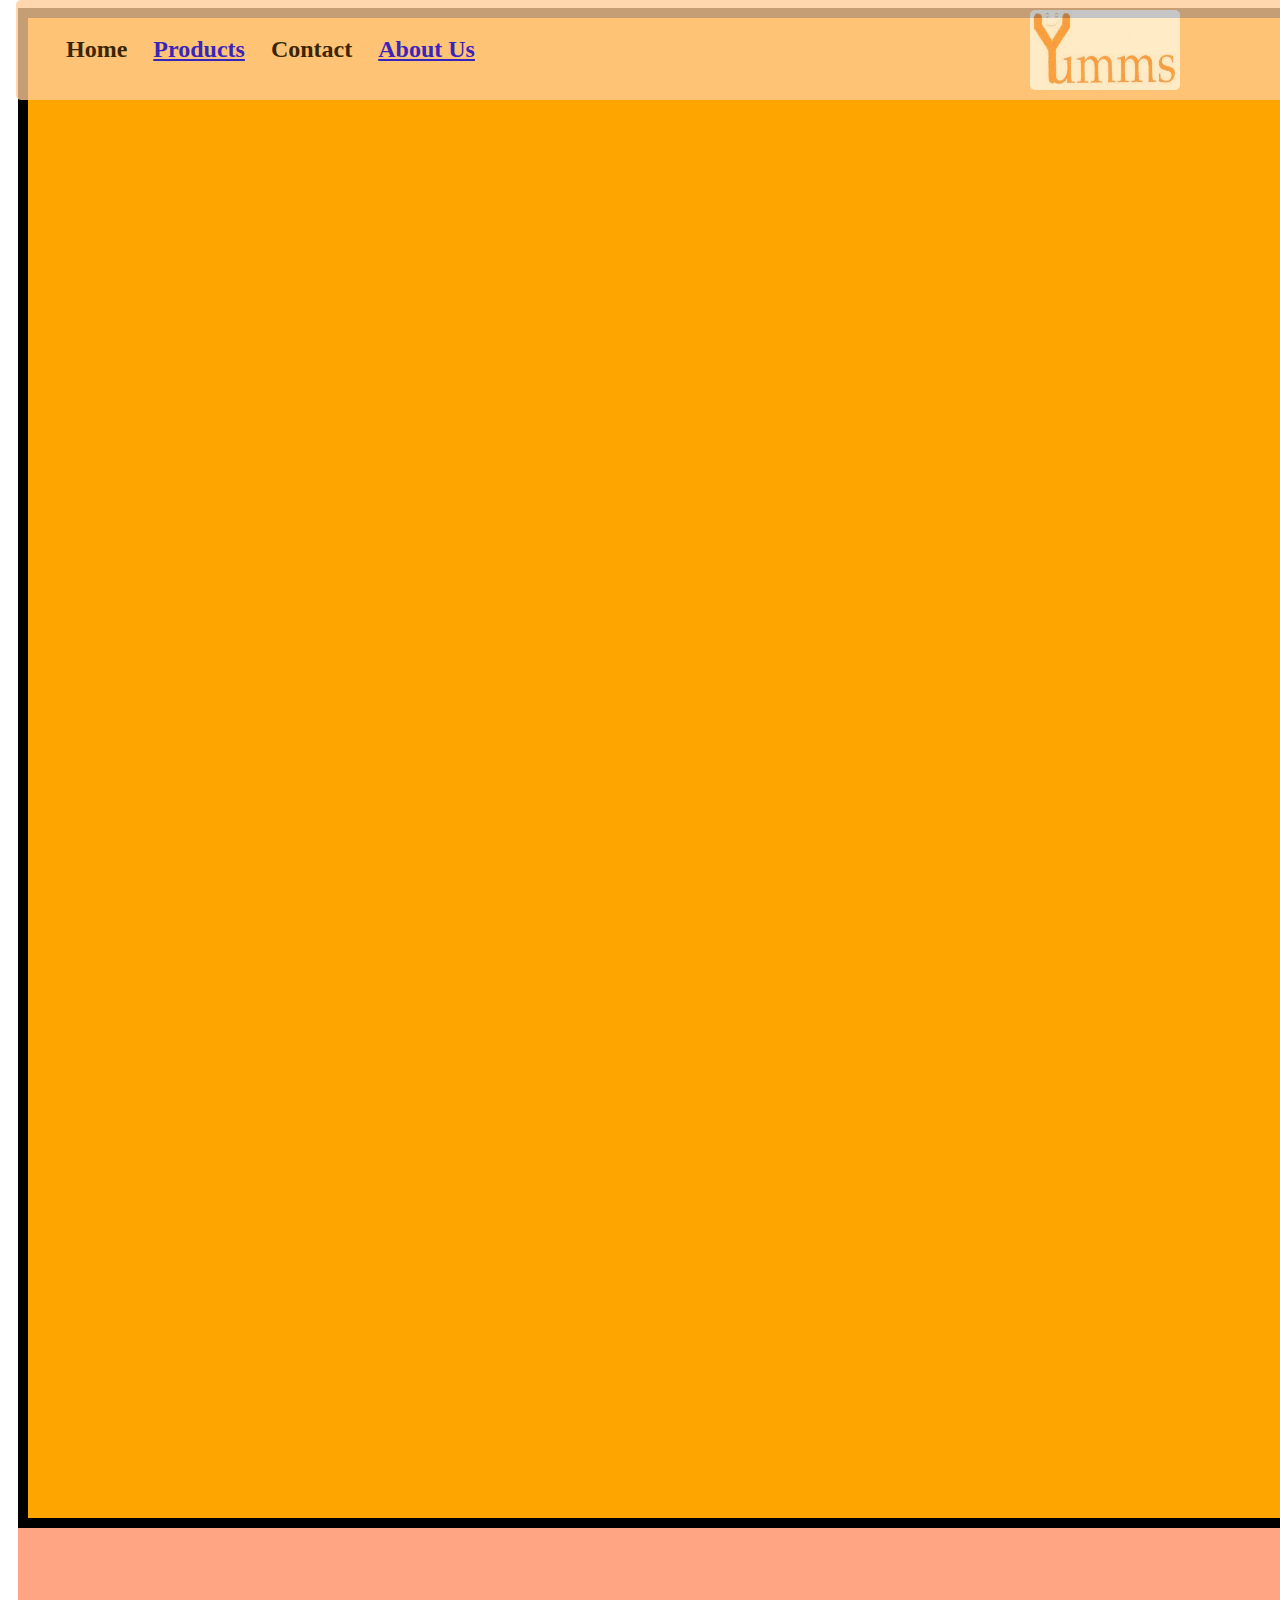
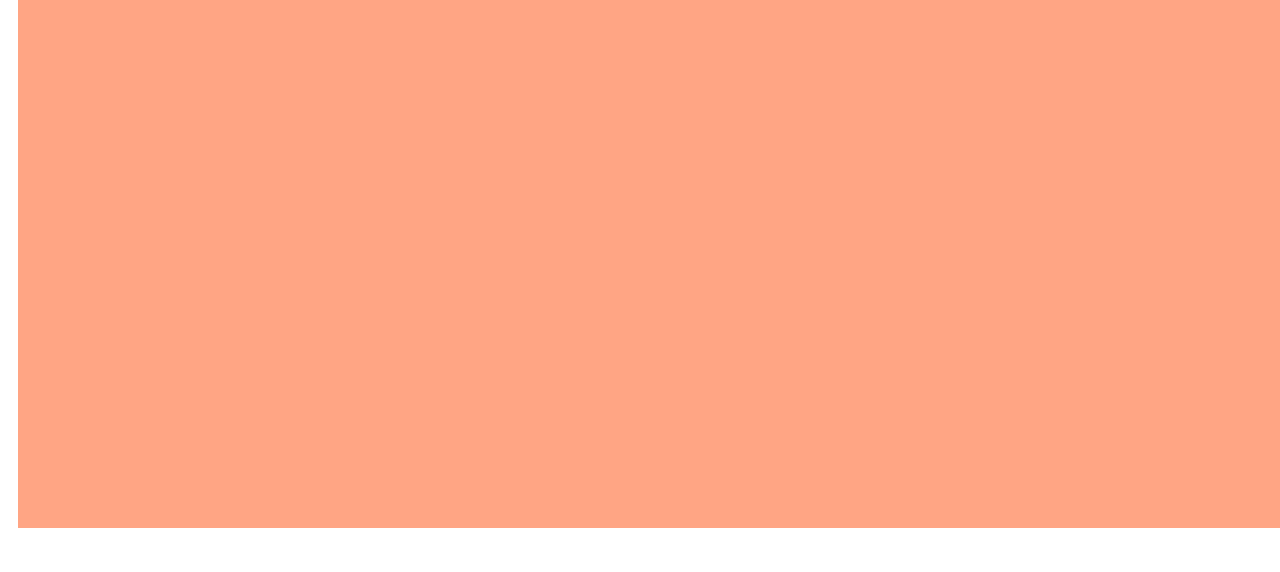
<file: Project website/index.html>
<!DOCTYPE html>
<html lang="en" dir="ltr">
  <head>
    <meta charset="utf-8">
    <title>My website</title>
    <link rel="stylesheet" href="sheet.css"/>
    <div class="navig">
      <ul>
  <h2><li style="display:inline;margin:10px;">Home</li>
      <a href="products.html"><li style="display:inline;margin:10px;">Products</li></a>
      <li style="display:inline;margin:10px;">Contact</li>
      <a href="about-us.html"><li style="display:inline;margin:10px;">About Us</li></a
      </h2>
      <div class="logo" ><img src="yumms-logo.jpg" alt="yumms" width="150px"
      height="80px"></div>


      </ul>


    </div>




  <body>
    <div class="top">

    </div>
    <div class="middle">

    </div>
    <!-- <div class="bottom">

    </div> -->
    <br></br>
    <!-- <br></br>
    <br></br>
    <br></br> -->
    <!-- <br></br> -->
    <!-- <br></br>
    <br></br>
    <br></br>
    <br></br>
    <br></br>
    <br></br>
    <br></br>
    <br></br>
    <br></br> -->

  </body>



</html>
</file>
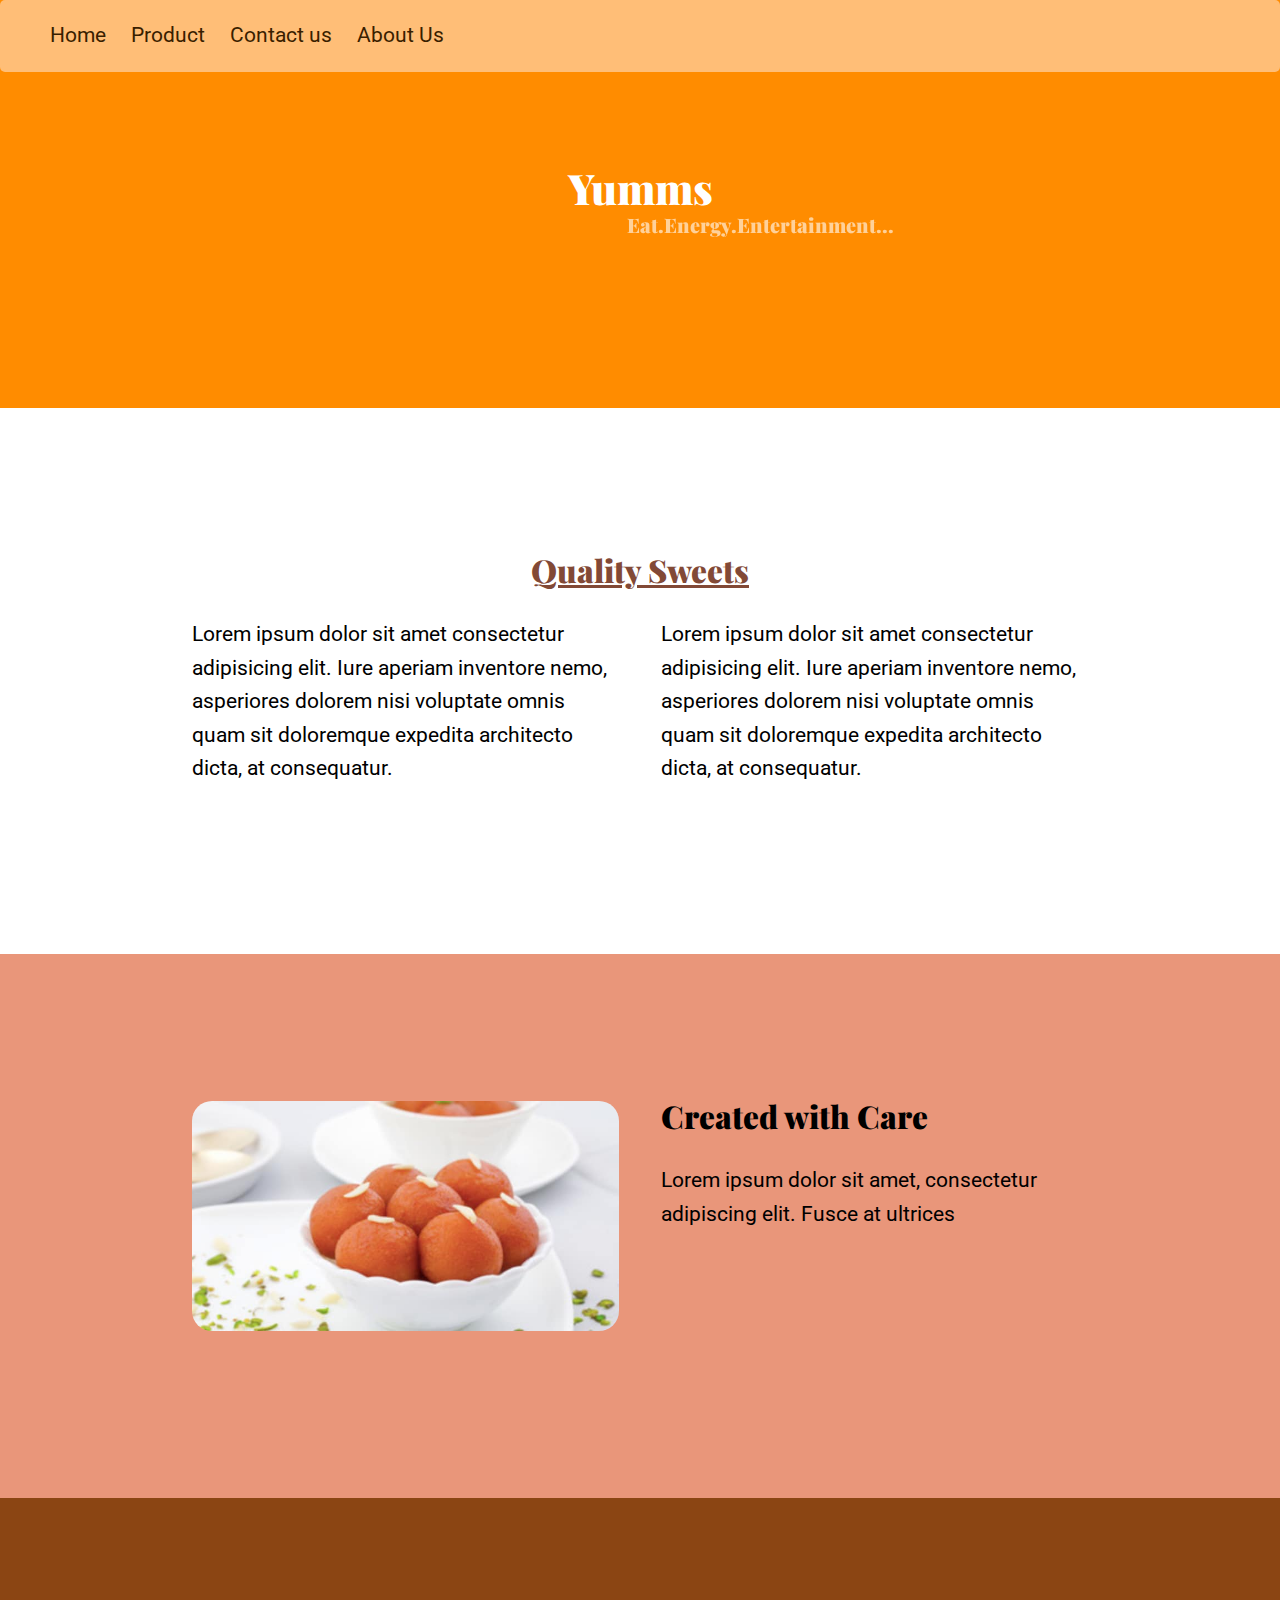
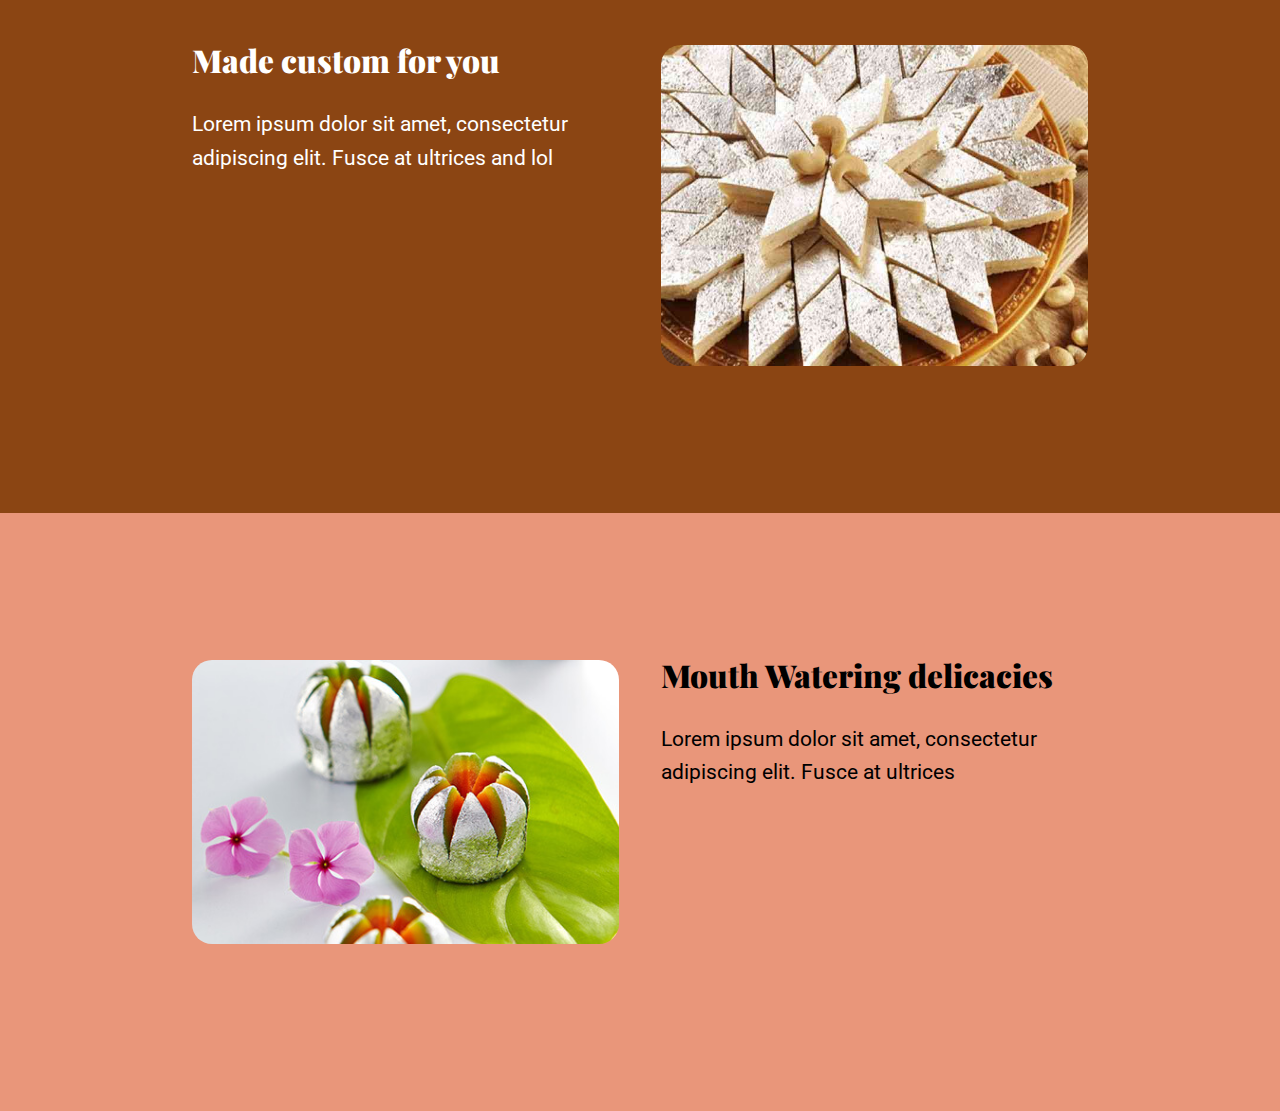
<file: Yumms Responsive website/index.html>
<!DOCTYPE html>
<html lang="en" dir="ltr">
<head>
   <meta charset="UTF-8">
   <meta name="viewport" content="width=device-width, initial-scale=1.0">
   <title>Yumms Sweets</title>
   <link rel="preconnect" href="https://fonts.gstatic.com">
   <link
     href="https://fonts.googleapis.com/css2?family=Playfair+Display:wght@900&family=Roboto:wght@300;400&display=swap"
     rel="stylesheet">
   <link rel="stylesheet" href="css/main.css">

 </head>
  <body>
    <nav>
      <div class="navigation container2">
        <ul>
          <li style="display:inline;margin:10px;">Home</li>
          <li style="display:inline;margin:10px;">Product  </li>
          <li style="display:inline;margin:10px;">Contact us  </li>
          <li style="display:inline;margin:10px;">About Us  </li>
        </ul>

      </div>
    </nav>



    <header class="bg-light text-center">
      <div class="container container--narrow yummtext">

      <h1 style="color:white;">Yumms</h1>
      <p id="eat-energy">Eat.Energy.Entertainment...</p>
      </div>
    </header>
    <section>
      <div class="container">
      <h2 class="text-center text-center"><u>Quality Sweets</u></h2>
      <div class="split">
        <div>
          <p>Lorem ipsum dolor sit amet consectetur adipisicing elit. Iure aperiam inventore nemo, asperiores dolorem
            nisi voluptate omnis quam sit doloremque expedita architecto dicta, at consequatur.</p>
        </div>
        <div>
          <p>Lorem ipsum dolor sit amet consectetur adipisicing elit.
             Iure aperiam inventore nemo, asperiores dolorem
            nisi voluptate omnis quam sit doloremque expedita architecto dicta, at consequatur.</p>

        </div>
      </div>
        </div>
    </section>

          <section class="bg-primary">
              <div class="container">
              <div class="split">
                <div>
                  <img style="border-radius: 20px;width:470px;margin-bottom:20px;"src="jamoon.jpg" alt="jamoon">

                </div>
                <div >
                  <h2>Created with Care</h2>
                  <p>Lorem ipsum dolor sit amet, consectetur adipiscing elit. Fusce at ultrices</p>

                </div>
            </div>
          </div>
        </section>

      <section class="bg-dark">
        <div class="container">
          <div class="split">

              <div>
              <h2>Made custom for you</h2>
              <p>Lorem ipsum dolor sit amet, consectetur adipiscing elit. Fusce at ultrices and lol</p>
              </div>
              <div>
                  <img style="border-radius: 20px; width:470px;0 10%;" src="kaaju.jpg " alt="kaaju">

              </div>


        </div>
        </div>
      </section>



      <section class="bg-primary">
          <div class="container">
          <div class="split">
            <div>
              <img style="border-radius: 20px; width:470px;margin-bottom:20px;"src="kaaju-lotus.jpg" alt="kaaju-lotus">

            </div>
            <div >
              <h2>Mouth Watering delicacies</h2>
              <p>Lorem ipsum dolor sit amet, consectetur adipiscing elit. Fusce at ultrices</p>

            </div>
        </div>
      </div>
    </section>


  </body>
</html>
</file>
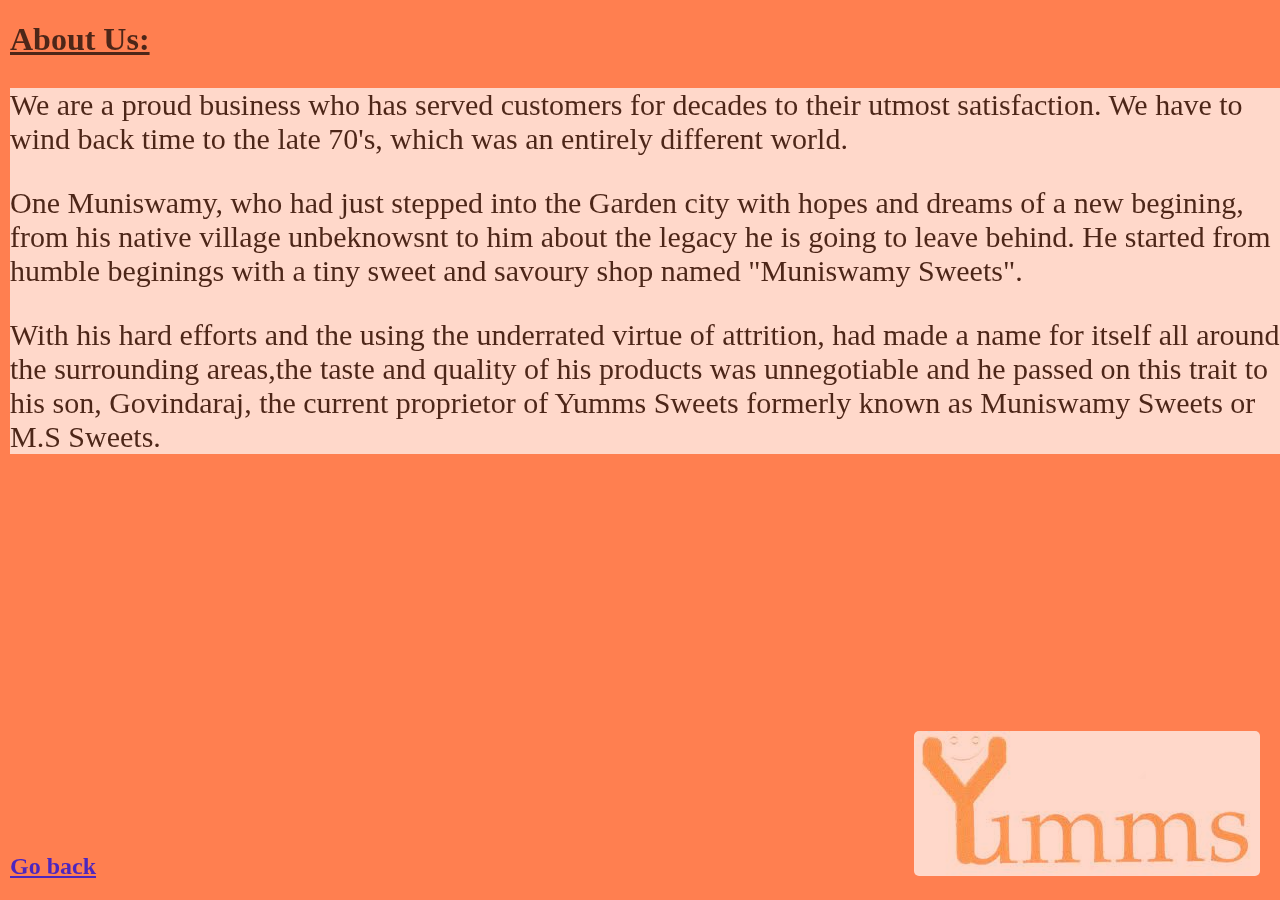
<file: Project website/about-us.html>
<!DOCTYPE html>
<html lang="en" dir="ltr">
  <head>
    <meta charset="utf-8">
    <title>About Us</title>
    <link rel="stylesheet" href="sheet.css">
  </head>
  <body class="middle">
    <h1><u>About Us:</u></h1>
    <div style="background-color:white;font-size:30px"><p>We are a proud business who has served customers for decades to their utmost satisfaction.
      We have to wind back time to the late 70's, which was an entirely different world.</p>
      <p>One Muniswamy, who had just stepped into the Garden city with hopes and dreams of a new begining, from his native village unbeknowsnt to him about the legacy he is going to leave behind. He started from humble beginings with a tiny sweet and savoury shop named "Muniswamy Sweets".</p>
      <p>With his hard efforts and the using the underrated virtue of attrition, had made a name for itself all around the surrounding areas,the taste and quality of his products was unnegotiable and he passed on this trait to his son, Govindaraj, the current proprietor of
      Yumms Sweets formerly known as Muniswamy Sweets or M.S Sweets.</p></div>


      <a href="index.html" style="position:absolute; bottom:0px;"><h2>Go back</h2></a>
      <div class="image"><img src="yumms-logo.jpg " alt="yumms">
      </div>
  </body>
</html>
</file>
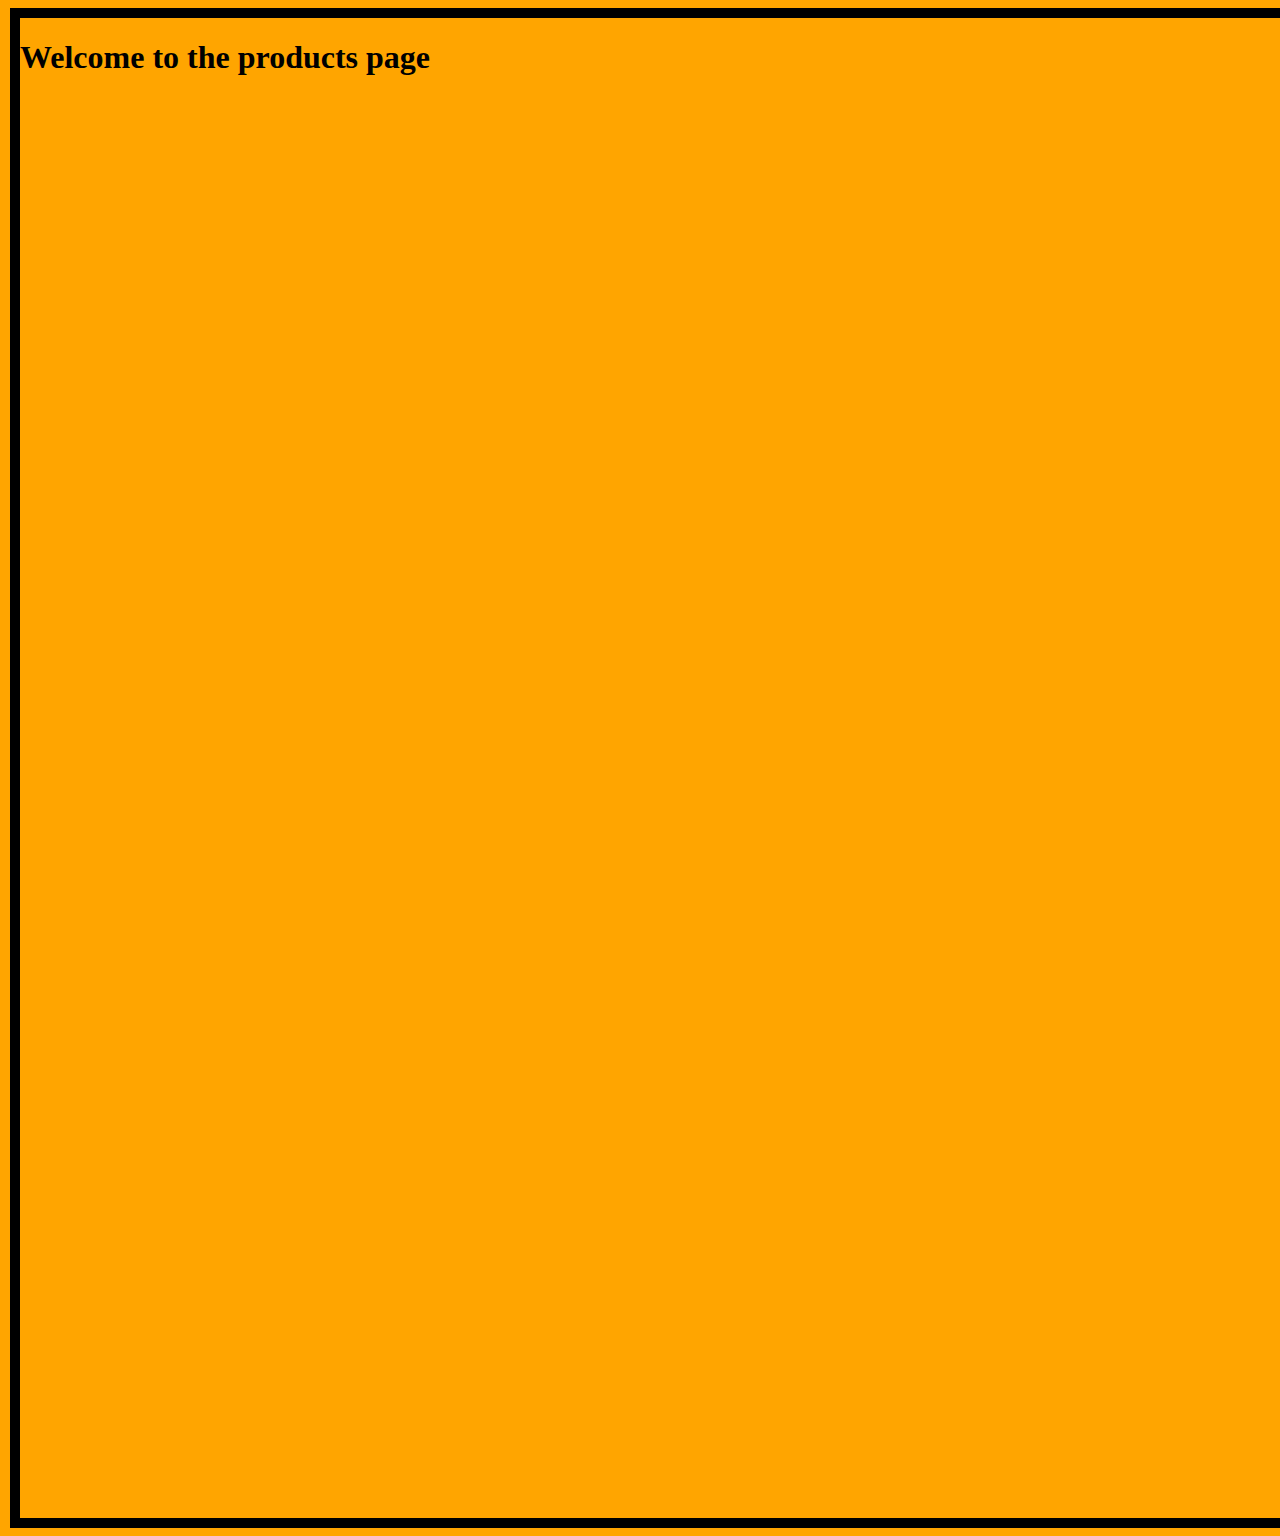
<file: Project website/products.html>
<!DOCTYPE html>
<html lang="en" dir="ltr">
  <head>
    <meta charset="utf-8">
    <title>Products</title>
    <link rel="stylesheet" href="sheet.css">
  </head>
  <body class="top">
    <h1>Welcome to the products page</h1>

  </body>
</html>
</file>
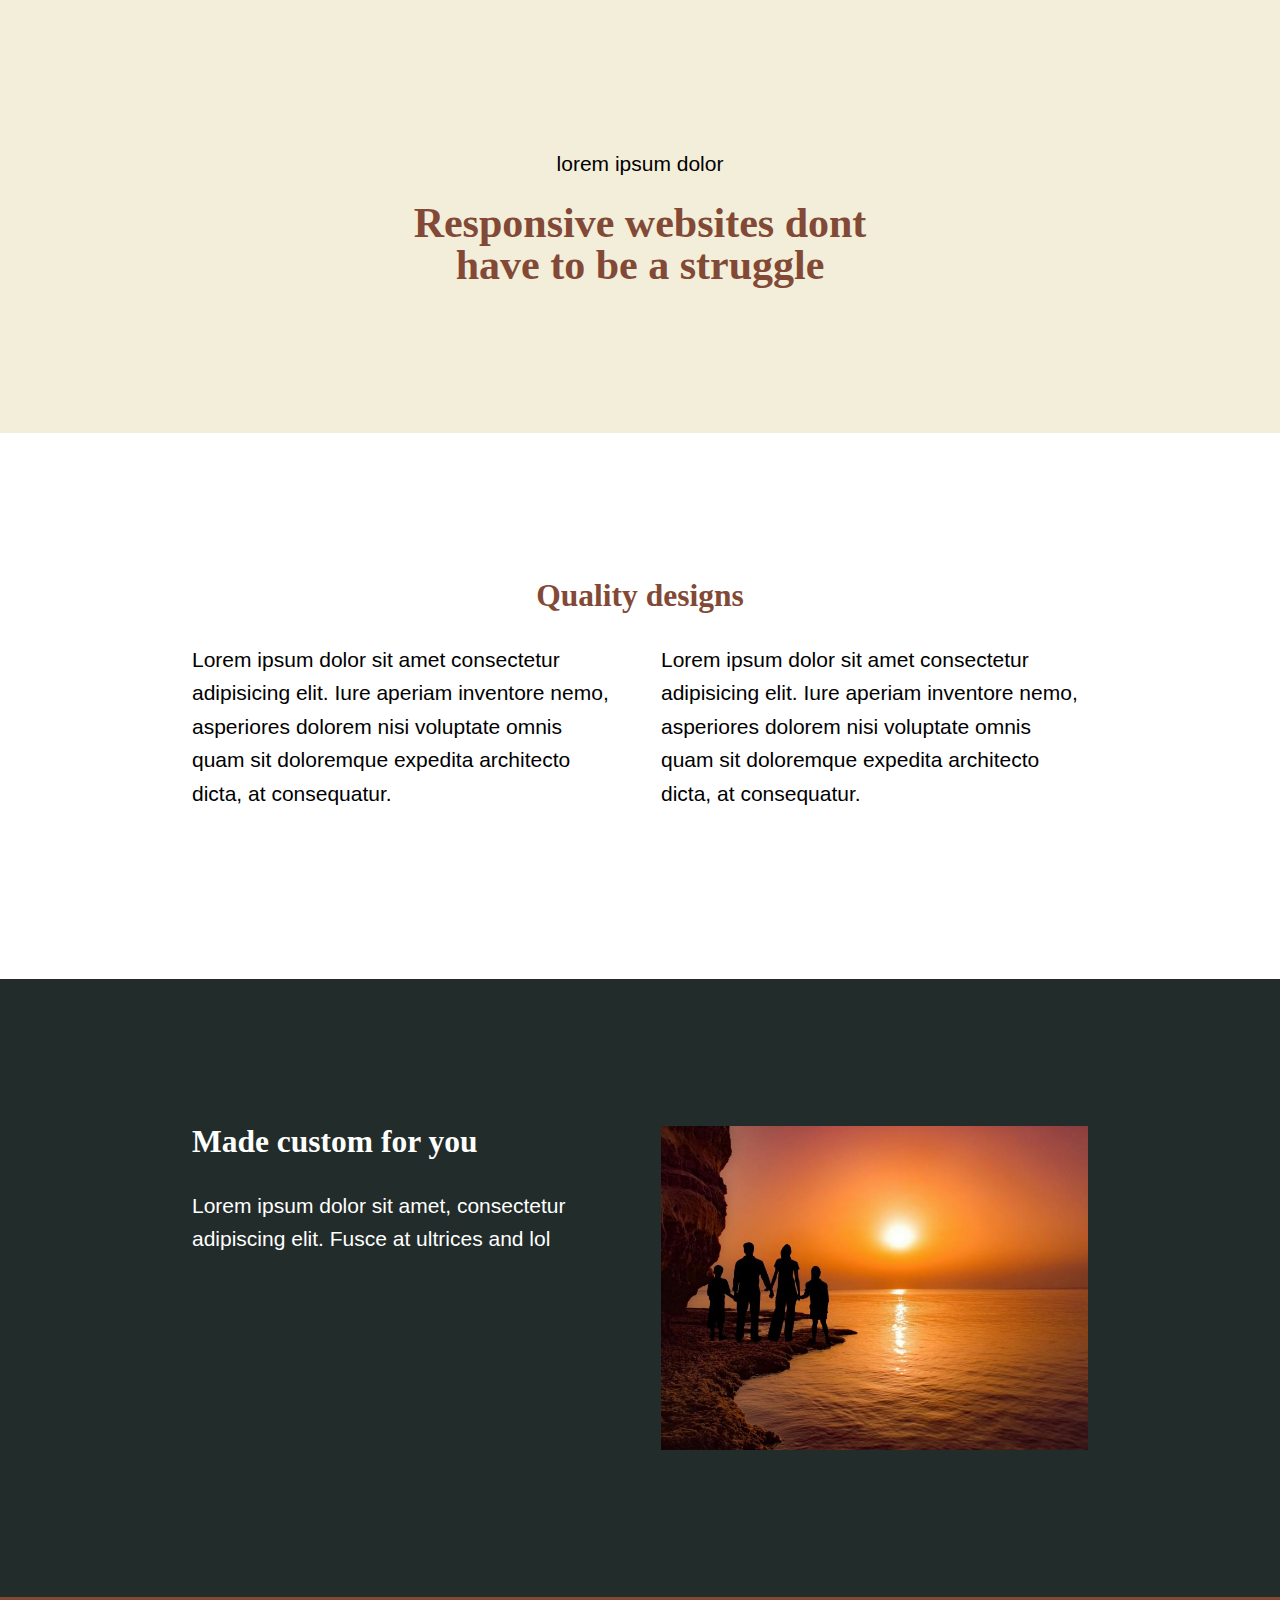
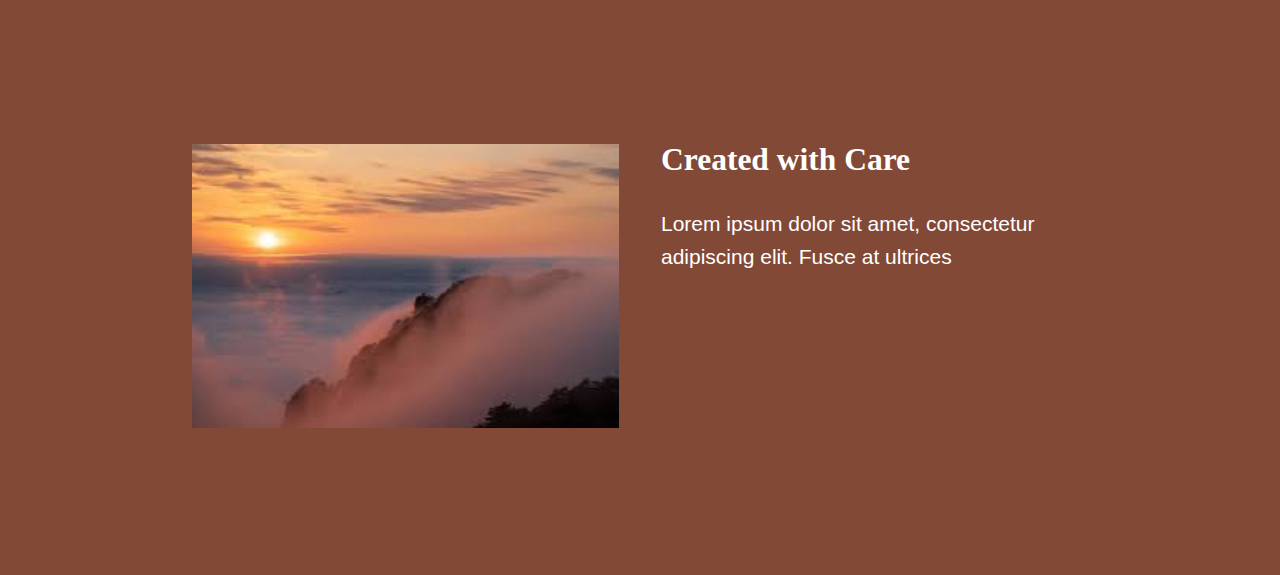
<file: Project website/Responsive Made Easy.html>
<!DOCTYPE html>
<!-- saved from url=(0039)https://brave-euler-9d54d3.netlify.app/ -->
<html lang="en" dir="ltr"><head><meta http-equiv="Content-Type" content="text/html; charset=UTF-8">
   
   <meta name="viewport" content="width=device-width, initial-scale=1.0">
   <title>Responsive Made Easy</title>
   <link rel="preconnect" href="https://fonts.gstatic.com/">
   <link href="./Responsive Made Easy_files/css2" rel="stylesheet">
   <link rel="stylesheet" href="./Responsive Made Easy_files/main.css">

 <link href="./Responsive Made Easy_files/css2(1)" rel="stylesheet"></head><span id="warning-container"><i data-reactroot=""></i></span>
  <body data-new-gr-c-s-check-loaded="14.1001.0" data-gr-ext-installed="">



    <header class="bg-light text-center">
      <div class="container container--narrow">
      <p>lorem ipsum dolor</p>
      <h1>Responsive websites dont have to be a struggle</h1>
      </div>
    </header>
    <section>
      <div class="container">
      <h2 class="text-center text-center">Quality designs</h2>
      <div class="split">
        <div>
          <p>Lorem ipsum dolor sit amet consectetur adipisicing elit. Iure aperiam inventore nemo, asperiores dolorem
            nisi voluptate omnis quam sit doloremque expedita architecto dicta, at consequatur.</p>
        </div>
        <div>
          <p>Lorem ipsum dolor sit amet consectetur adipisicing elit.
             Iure aperiam inventore nemo, asperiores dolorem
            nisi voluptate omnis quam sit doloremque expedita architecto dicta, at consequatur.</p>

        </div>
      </div>
        </div>
    </section>

      <section class="bg-dark">
        <div class="container">
          <div class="split">

              <div>
              <h2>Made custom for you</h2>
              <p>Lorem ipsum dolor sit amet, consectetur adipiscing elit. Fusce at ultrices and lol</p>
              </div>
              <div>
                  <img style="width:470px;0 10%;" src="./Responsive Made Easy_files/sunset watching.jpg" alt="sunset watching">

                </div>


        </div>
        </div>
      </section>


      <section class="bg-primary">
          <div class="container">
          <div class="split">
            <div>
              <img style="width:470px;" src="./Responsive Made Easy_files/fog sunset.jpg" alt="fog sunset">

            </div>
            <div>
              <h2>Created with Care</h2>
              <p>Lorem ipsum dolor sit amet, consectetur adipiscing elit. Fusce at ultrices</p>

            </div>
        </div>
      </div>
    </section>


  

</body></html>
</file>
<file: Project website/sheet.css>
.navig{
  display: flex;
  flex-direction: row;
  align-items: flex-start;
  background-color: #ffcc99;
  position: fixed;
  top:0px;
  margin-left: 8px;
  opacity: 0.78;

  width: 100%;
  height: 100px;
  border-radius: 5px;
}


.top  {
  background-color: orange;


  width: 100%;
  height: 1500px;
  margin-left: 10px;
  border: 10px solid black;
}
.middle{
  background-color: coral;
  width: 100%;
  height: 600px;
  margin-left: 10px;
  opacity: 0.7;
}
/* .bottom{
  background-color: #ffcc99;
  position: fixed;
  bottom:0px;
  margin-left: 8px;

  width: 100%;
  height: 50%;
} */

.logo{
  display:flex;
  align-items: flex-end;
  position: fixed;
  top: 10px;right: 100px;


}
img{
  border-radius: 5px;
}
.image{
  position: absolute;

  right:20px;
  bottom:20px;
}
</file>
<file: Yumms Responsive website/css/main.css>
:root {
  --clr-primary-200: #FF8C00;
  --clr-primary-400: #824936;
  --clr-offwhite-250:#f3eed9;

  --clr-neutral-100: #fff;
  --clr-neutral-900: #222c2a;

  --ff-primary: "Roboto", sans-serif;
  --ff-accent: "Playfair Display", serif;
}

*,
*::before,
*::after {
  box-sizing: border-box;
}
.navigation{
  /* display: flex;
  flex-direction: row; */
  align-items: flex-start;
  justify-content: center;
  background-color: #ffcc99;
  position: fixed;
  top:0px;
  margin-left: 8px;
  opacity: 0.78;

  width: 100%;
  height: 50px;
  border-radius: 5px;
}






body {
  font-family: var(--ff-primary);
  font-weight: 400;
  font-size: 1.3125rem;
  line-height: 1.6;

}




body,
h1,
h2,
h3,
p{
  margin: 0;
}
h1,
h2,
h3{

    font-family: var(--ff-accent);
    font-weight: 900;
    line-height: 1;
    color: var(--clr-primary-400);

}

h2,
h3,
p{
  margin-bottom: 1em;
}
img{
  display: block;
  max-width: 100%;
}
.text-center{
  text-align: center;
}
header,
section{
  padding: 3rem 0;
}
@media (min-width:40em) {

  header,
  section{
    padding:7em 0;
  }

}

.container{

  margin-inline:auto;
  width: min(70%,70.5rem);
}

.split{
  display: flex;
  flex-direction: column;
}
@media(min-width:40em) {

  .split{
    flex-direction: row;

   }



.split>*{
  flex-basis: 100%;

}
.split>*+*{
  margin-left: 2em;

}
}
.container--narrow{
    max-width: 34rem;

}

.bg-light{
  background: var(--clr-primary-200);

}

.bg-primary{
  color: black;
  background: #E9967A;
}
.bg-dark{
  color: var(--clr-neutral-100);
  background: #8B4513;
}

/* .bg-offwhite{
  color: var(--clr-neutral-100);
  background: var();

} */

.bg-primary h2,
.bg-dark h2{
  color: var(--clr-primary-4);
}

@media (min-width:360px) {
  .container2{

    margin-inline:auto;
    width: min(100%,95rem);
    height: min(8%,5rem);
  }
  .navigation{
    display: flex;
    flex-direction: column;
  }

  .yummtext{
   padding-top: 20px;

  }


}


#eat-energy{

  position: relative;
  left: 120px;
  font-size: 20px;
  font-family: var(--ff-accent);
  font-weight: 900;
  line-height: 1.6;
  color: white;
  opacity: 0.6;
}
</file>
<file: Project website/Responsive Made Easy_files/main.css>
:root {
  --clr-primary-200: #f3eed9;
  --clr-primary-400: #824936;

  --clr-neutral-100: #fff;
  --clr-neutral-900: #222c2a;

  --ff-primary: "Roboto", sans-serif;
  --ff-accent: "Playfair Display", serif;
}

*,
*::before,
*::after {
  box-sizing: border-box;
}

body {
  font-family: var(--ff-primary);
  font-weight: 400;
  font-size: 1.3125rem;
  line-height: 1.6;

}




body,
h1,
h2,
h3,
p{
  margin: 0;
}
h1,
h2,
h3{

    font-family: var(--ff-accent);
    font-weight: 900;
    line-height: 1;
    color: var(--clr-primary-400);

}

h2,
h3,
p{
  margin-bottom: 1em;
}
img{
  display: block;
  max-width: 100%;
}
.text-center{
  text-align: center;
}
header,
section{
  padding: 3rem 0;
}
@media (min-width:40em) {

  header,
  section{
    padding:7em 0;
  }

}

.container{

  margin-inline:auto;
  width: min(70%,70.5rem);
}

.split{
  display: flex;
  flex-direction: column;
}
@media(min-width:40em) {
  .split{
    flex-direction: row;
   }


.split>*{
  flex-basis: 100%;
}
.split>*+*{
  margin-left: 2em;
}
}
.container--narrow{
    max-width: 34rem;
}

.bg-light{
  background: var(--clr-primary-200);
}

.bg-primary{
  color: var(--clr-neutral-100);
  background: var(--clr-primary-400);
}
.bg-dark{
  color: var(--clr-neutral-100);
  background: var(--clr-neutral-900);
}

.bg-primary h2,
.bg-dark h2{
  color: var(--clr-primary-2);
}
</file>
